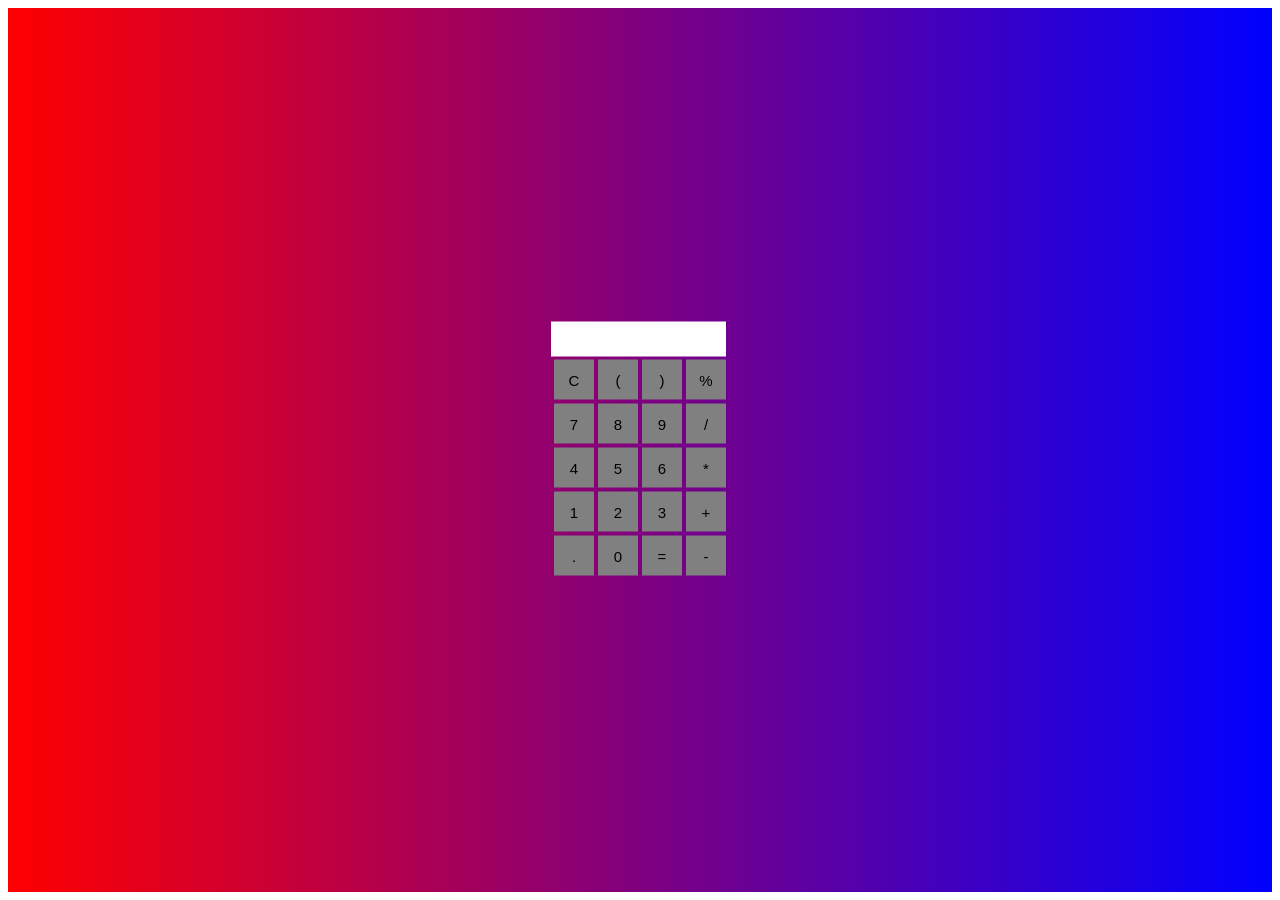
<file: index.htm>
<html>
	<head>
		<title>Calculator</title>
		<link rel="stylesheet" type="text/css" href="css/calci.css">
		<script type="text/javascript" src="js/calci.js"></script>
	</head>
	<body>
		<div class="bg"></div>
		<div class="container">
			<table  cellpadding="0px" cellspacing="0">
				<tr>
					<td ><input type="text" id="result_display"></td>
				</tr>
			</table>
			<table>
				<tr>
					 <td><input type ="button" class = "btn" onclick = "clr()" value = C></td>
					 <td><input type ="button" class = "btn" onclick = "res('(')" value = (></td>
					 <td><input type ="button" class = "btn" onclick = "res(')')" value = )></td>
					 <td><input type ="button" class = "btn" onclick = "res('%')" value = "%"></td>
				</tr>
				<tr>
					 <td><input type ="button" class = "btn" onclick = "res('7')" value = 7></td>
					 <td><input type ="button" class = "btn" onclick = "res('8')" value = 8></td>
					 <td><input type ="button" class = "btn" onclick = "res('9')" value = 9></td>
					 <td><input type ="button" class = "btn" onclick = "res('/')" value = "/"></td>
				</tr>
				<tr>
					 <td><input type ="button" class = "btn" onclick = "res('4')" value = 4></td>
					 <td><input type ="button" class = "btn" onclick = "res('5')" value = 5></td>
					 <td><input type ="button" class = "btn" onclick = "res('6')" value = 6></td>
					 <td><input type ="button" class = "btn" onclick = "res('*')" value = "*"></td>
				</tr>
				<tr>
					 <td><input type ="button" class = "btn" onclick = "res('1')" value = 1></td>
					 <td><input type ="button" class = "btn" onclick = "res('2')" value = 2></td>
					 <td><input type ="button" class = "btn" onclick = "res('3')" value = 3></td>
					 <td><input type ="button" class="btn" onclick = "res('+')" value = "+"></td>
				</tr>
				<tr>
					 <td><input type ="button" class = "btn" onclick = "res('.')" value = .></td>
					 <td><input type ="button" class = "btn" onclick = "res('0')" value = 0></td>
					 <td><input type ="button" class = "btn" onclick = "answer('=')" value = "="></td>
					 <td><input type ="button" class = "btn" onclick = "res('-')" value = "-"></td>
					 
				</tr>
			</table>
		</div>
	</body>
</html>
</file>
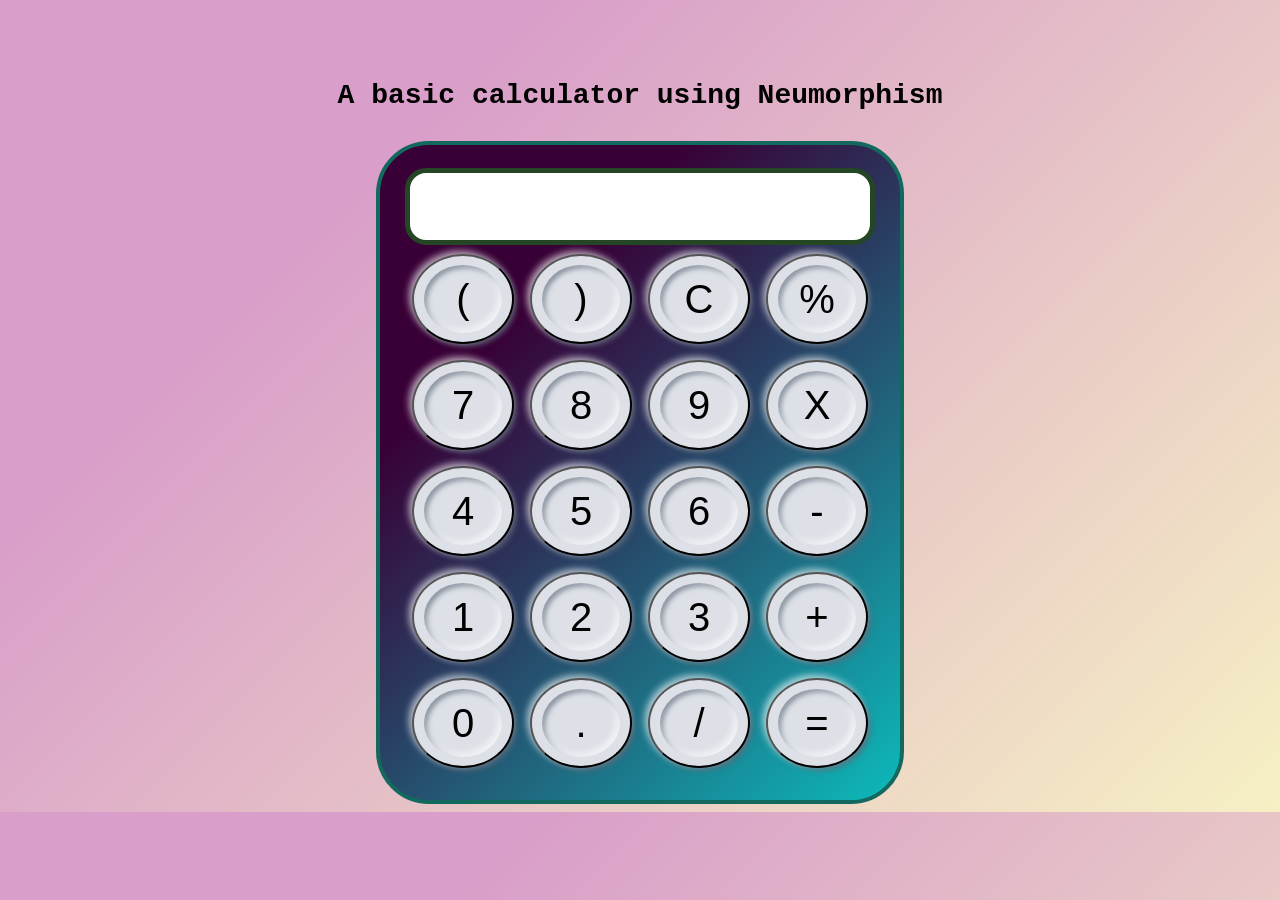
<file: neumophoric design/index.html>
<!DOCTYPE html>
<html lang="en">

<head>
    <meta charset="UTF-8">
    <meta name="viewport" content="width=device-width, initial-scale=1.0">
    <meta http-equiv="X-UA-Compatible" content="ie=edge">
    <link rel="stylesheet" href="style.css">
    <script src="http://ajax.googleapis.com/ajax/libs/jquery/1.9.1/jquery.min.js"></script>
    <title>Calculator</title>
</head>

<body>
    <div class="container">
        <h1>A basic calculator using Neumorphism</h1>
        <div class="calculator ">

            <input type="text" name="screen" id="screen">
            <table>
                <tr>
                    <td><button class="neu">(</button></td>
                    <td><button class="neu">)</button></td>
                    <td><button class="neu">C</button></td>
                    <td><button class="neu">%</button></td>
                </tr>
                <tr>
                    <td><button class="neu">7</button></td>
                    <td><button class="neu">8</button></td>
                    <td><button class="neu">9</button></td>
                    <td><button class="neu">X</button></td>
                </tr>
                <tr>
                    <td><button class="neu">4</button></td>
                    <td><button class="neu">5</button></td>
                    <td><button class="neu">6</button></td>
                    <td><button class="neu">-</button></td>
                </tr>
                <tr>
                    <td><button class="neu">1</button></td>
                    <td><button class="neu">2</button></td>
                    <td><button class="neu">3</button></td>
                    <td><button class="neu">+</button></td>
                </tr>
                <tr>
                    <td><button class="neu">0</button></td>
                    <td><button class="neu">.</button></td>
                    <td><button class="neu">/</button></td>
                    <td><button class="neu">=</button></td>
                </tr>
            </table>
        </div>
    </div>

</body>
<script src="index.js"></script>


</html>
</file>
<file: css/calci.css>
.btn{
	width: 40px;
	height: 40px;
	background-color: grey;
	border:none;
	font-size: 15px;
	text-align: center;
}

input{
	background-color: white;
	border:none;
	text-align: right;
	font-size: 28px;
	width: 175px;
	padding-top: 2px;
}
#answer{
	width: 80px;
	height: 40px;
	background-color: grey;
}


.container{
	position: absolute;
	top: 50%;
	left:50%;
	transform: translateX(-50%) translateY(-50%);
}

.bg{
	background: linear-gradient(to right, red, blue);
	height: 100%;
}
</file>
<file: neumophoric design/style.css>
body {
    background-color: #f6f0c4;
    background-image: linear-gradient(315deg, #f6f0c4 0%, #d99ec9 74%);
    margin-top: 80px;
}

.container {
    text-align: center;
    margin-top: 23px
}

table {
    margin: auto;
}

input {
    border-radius: 21px;
    border: 5px solid #244624;
    font-size: 34px;
    height: 65px;
    width: 456px;
}

button {
    border-radius: 20px;
    font-size: 40px;
    background: #978fa0;
    width: 102px;
    height: 90px;
    margin: 6px;
}

.calculator {
    border: 4px solid #13695d;
    background-color: #0cbaba;
    background-image: linear-gradient(315deg, #0cbaba 0%, #380036 74%);
    padding: 23px;
    border-radius: 53px;
    display: inline-block;
}

h1 {
    font-size: 28px;
    font-family: 'Courier New', Courier, monospace;
    margin-bottom: 30px;
}

.neu {
    display: flex;
    justify-content: center;
    align-items: center;
    height: 90px;
    width: 102px;
    background: #dde1e7;
    border-radius: 50%;
    box-shadow: -3px -3px 7px #ffffffa6, 3px 3px 5px rgba(94, 104, 121, 0.712);
    position: relative;
}

.neu:after {
    content: '';
    position: absolute;
    height: 80%;
    width: 80%;
    background-color: transparent;
    border-radius: 50%;
    box-shadow: inset -3px -3px 7px #ffffffb0, inset 3px 3px 5px rgba(94, 104, 121, 0.671);
}
</file>
